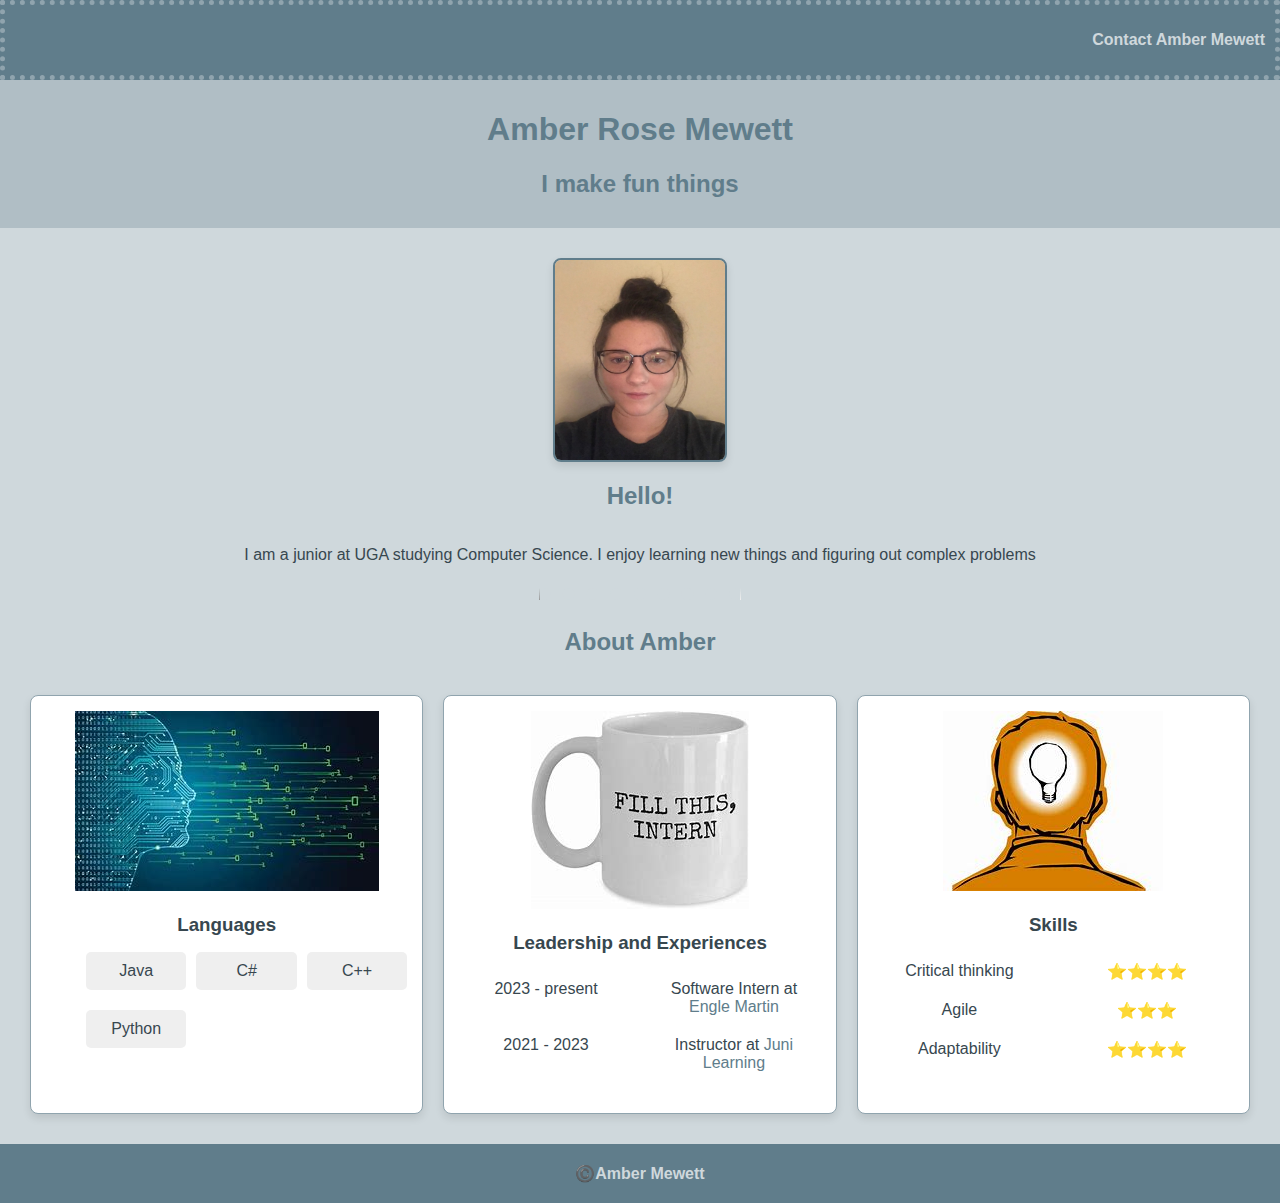
<file: index.html>
<!DOCTYPE html>
<html lang="en">
<head>
    <meta charset="utf-8">
    <link rel="icon" href="/favicon.ico">
    <title>University of Georgia</title>
    <meta name="description" content="As the birthplace of public higher education">
    <link rel="stylesheet" href="css/demo_css.css">
    <title>Amber R Mewett</title>
   
</head>

<body>
   <nav>
    <p> 
        <a href="contact.html">Contact Amber Mewett </a>
    </p>
   </nav>

   <section class="splash">
        <h1>Amber Rose Mewett</h1>
        <h2>I make fun things</h2>
    </section>

    <section class="content">
        
        <img src="images/AmberMewett.jpg" width="170" height="200"
        alt="Photo of Amber Mewett, brunette women with hair in a bun wearing glasses"
        class = "profile-image"/>
        <h2>Hello!</h2>
        <p>I am a junior at UGA studying Computer Science. I enjoy learning new things and figuring out complex problems</p>
        
        <hr>
        
        <h2>About Amber</h2>
        
        <!-- Adding div with card class for Languages -->
        <div class="card-container">
            <div class="card">
                <img src="images/languages-icon.jpg" alt="Languages Icon" /> 
                <h3>Languages</h3>
                <ul> 
                    <li>Java</li>
                    <li>C#</li>
                    <li>C++</li>
                    <li>Python</li>
                </ul>
            </div>
            
            <!-- Adding div with card class for Leadership and Experiences -->
            <div class="card">
                <img src="images/experiences-icon.jpg" alt="Experiences Icon" />
                <h3>Leadership and Experiences</h3>
                <dl>
                    <dt>2023 - present</dt>
                    <dd>Software Intern at <a href="https://www.englemartin.com/">Engle Martin </a></dd>
                    <dt>2021 - 2023</dt>
                    <dd>Instructor at <a href="https://junilearning.com/">Juni Learning</a></dd>
                </dl>
            </div>

            <!-- Adding div with card class for Skills -->
            <div class="card">
                <img src="images/skills-icon.jpg" alt="Skills Icon" /> 
                <h3>Skills</h3>
                <dl>
                    <dt>Critical thinking</dt>
                    <dd>⭐⭐⭐⭐</dd> 
                    <dt>Agile</dt>
                    <dd>⭐⭐⭐</dd>
                    <dt>Adaptability</dt>
                    <dd>⭐⭐⭐⭐</dd> 
                </dl>
            </div>
        </div>
    </section>
    
    <footer>
        <a href="contact.html">©️Amber Mewett</a>
    </footer>
</body>
</html>
</file>
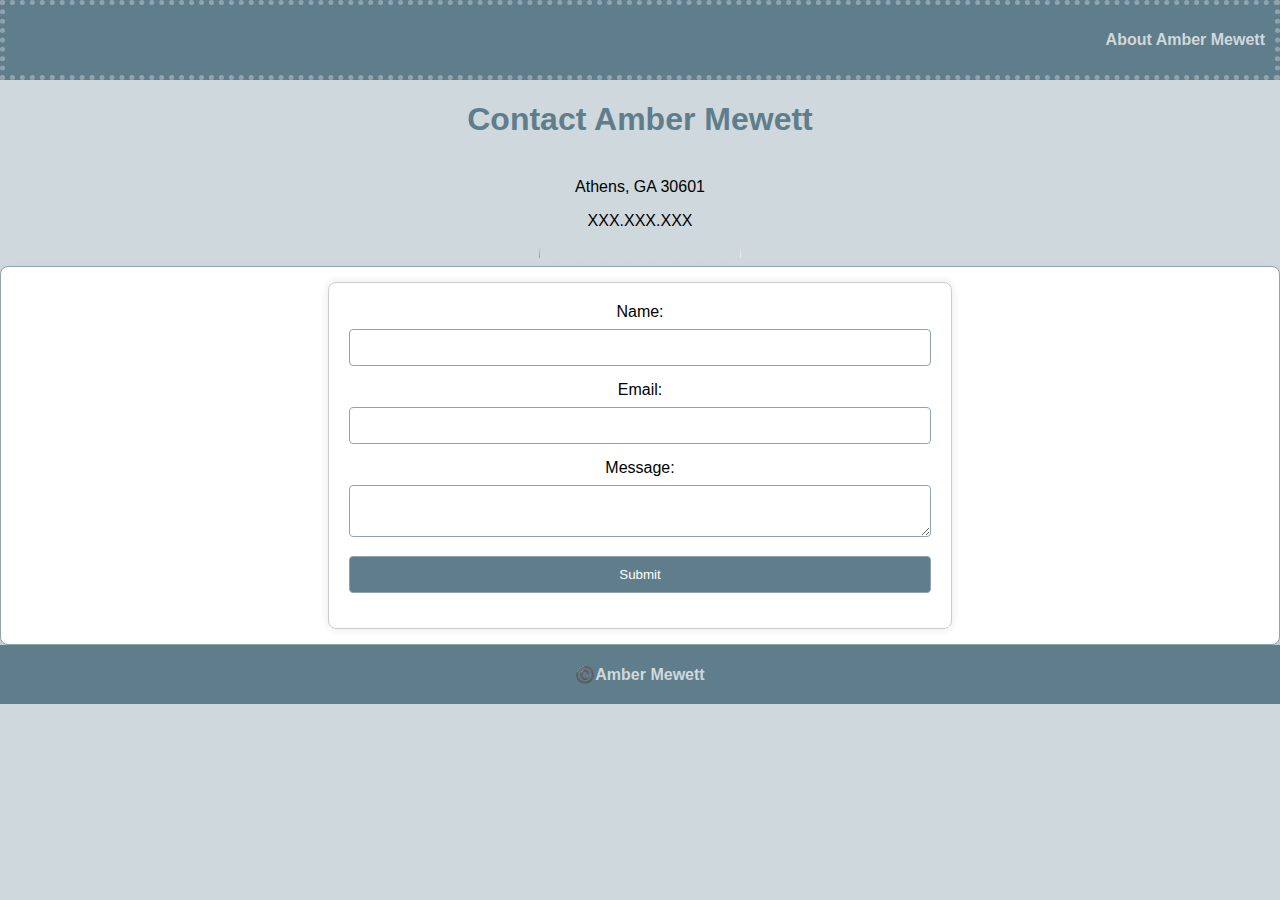
<file: contact.html>
<!DOCTYPE html>
<html lang="en">
    <head>
        <meta charset="utf-8">
        <link rel="icon" href="/favicon.ico">
        <title>University of Georgia</title>
        <meta name="description" content="As the birthplace of public higher
        education">
        <link rel="stylesheet" href="css/demo_css.css">
        
    </head>

    <body>
    <nav>
        <p> 
            <a href = "index.html">About Amber Mewett </a>
        </p>
    </nav>
    <h1>Contact Amber Mewett</h1>
    <p>
        <br />
        Athens, GA 30601
        </p>
        <p>XXX.XXX.XXX</p>
        <hr>
        <div class = "card">
            <div class = "one-col">
                <form action = "mailto: arm94104@uga.edu" method="POST" class ="contact me">
                    <div class = "contact me">
                        <label for = "name">Name: </label>
                        <input type = "text" name="name" id="name" required />
                    </div>
                    <div class="contact me">
                        <label for = "email">Email: </label>
                        <input type = "email" name="email" id="email" required />
                    </div>
                    <div class="conact me">
                        <label for = "message">Message: </label>
                        <textarea id = "message" name = "message" rows = "2" cols = "20"></textarea>
                        </textarea>
                    </div>
                    <div class="contact me">
                        <input type="submit" value="Submit" />
                    </div>
                </form>
            </div>
        </div>
        
        <footer>
            <a href = "index.html">©️Amber Mewett</a>
        </footer>
    </body>
</html>
</file>
<file: css/demo_css.css>
body {
    margin: 0;
    text-align: center;
    background-color: #cfd8dc; 
    font-family: 'Montserrat', sans-serif;
}

.splash h1, .splash h2, .content h2, .content p, .footer-text {
    font-family: 'Arial', sans-serif; 
}

nav, footer {
    font-family: 'Verdana', sans-serif; 
}

nav {
    background-color: #607d8b; 
    padding: 10px;
    border: dotted thick #90a4ae; 
    display: flex;
    justify-content: flex-end;
}

nav a {
    color: #cfd8dc; 
    text-decoration: none;
    margin-left: 15px;
    font-weight: bold;
    transition: color 0.3s ease;
}

nav a:hover {
    text-decoration: underline;
    color: #fafafa; 
}

footer {
    background-color: #607d8b; 
    padding: 20px;
    display: flex;
    justify-content: center;
}

footer a {
    color: #cfd8dc; 
    text-decoration: none;
    margin: 0 15px;
    font-weight: bold;
    transition: color 0.3s ease;
}

footer a:hover {
    text-decoration: underline;
    color: #fafafa; 
}

.splash {
    background-color: #b0bec5; 
    padding: 10px 0 10px 0;
}

.splash h1, .splash h2 {
    color: #607d8b; 
}

.profile-image {
    border: 2px solid #607d8b;
    border-radius: 8px; 
    box-shadow: 0 4px 8px rgba(0, 0, 0, 0.1); 
}

.content {
    background-color: #cfd8dc; 
    padding: 30px;
    color: #37474f; 
    text-decoration: none;
    transition: color 0.3s ease;
    display: flex;
    flex-direction: column;
    align-items: center;
}

.card-container {
    display: grid;
    grid-template-columns: repeat(3, 1fr); 
    gap: 20px; 
    margin-top: 20px;
}

.card {
    padding: 15px;
    text-align: center;
    background-color: #ffffff;
    border: 1px solid #90a4ae;
    border-radius: 8px;
    box-shadow: 0 4px 8px rgba(0, 0, 0, 0.1);
}

.card h3 {
    color: #37474f;
    margin-bottom: 10px;
}

.card ul {
    display: grid;
    grid-template-columns: repeat(auto-fill, minmax(100px, 1fr)); 
    gap: 10px; 
    list-style: none;
    
}

.card li {
    text-align: center;
    padding: 10px;
    background-color: #efefef; 
    border-radius: 5px;
}

.card dl {
    text-align: center;
    display: flex;
    flex-wrap: wrap;
    justify-content: space-between;
}

.card dt, .card dd {
    width: 48%;
    box-sizing: border-box; 
    margin: 0;
    padding: 10px;
}

.card dd {
    text-decoration: none;
    text-align: center;
}

.card dd::before {
    display: inline-block;
    margin-right: 5px;
    text-decoration: none;
}

.card a {
    text-decoration: none;
    color: #607d8b;
}

.card a:hover {
    text-decoration: none;
    color: #37474f;
}

hr {
    border-top: dotted #cfd8dc 12px; 
    border-bottom: none;
    width: 200px;
}

h1, h2, h3 {
    color: #607d8b; 
}

ul {
    text-align: center;
}


ul li {
    list-style-position: inside; 
    margin-bottom: 10px; 
}

.one-col {
    max-width: 50%; 
    margin: 0 auto; 
    transition: none;
}

.one-col form {
    padding: 20px;
    border: 1px solid #ccc;
    border-radius: 8px;
    box-shadow: 0 0 10px rgba(0, 0, 0, 0.1);
    transition: none;
}

.one-col form label {
    display: block;
    margin-bottom: 8px;
    transition: none;
}

.one-col form input,
.one-col form textarea {
    width: 100%;
    padding: 10px;
    margin-bottom: 15px;
    border: 1px solid #90a4ae;
    border-radius: 4px;
    box-sizing: border-box;
    transition: none;
}

.one-col form input[type="submit"] {
    background-color: #607d8b;
    color: #fff;
    cursor: pointer;
    transition: none;
}
</file>
